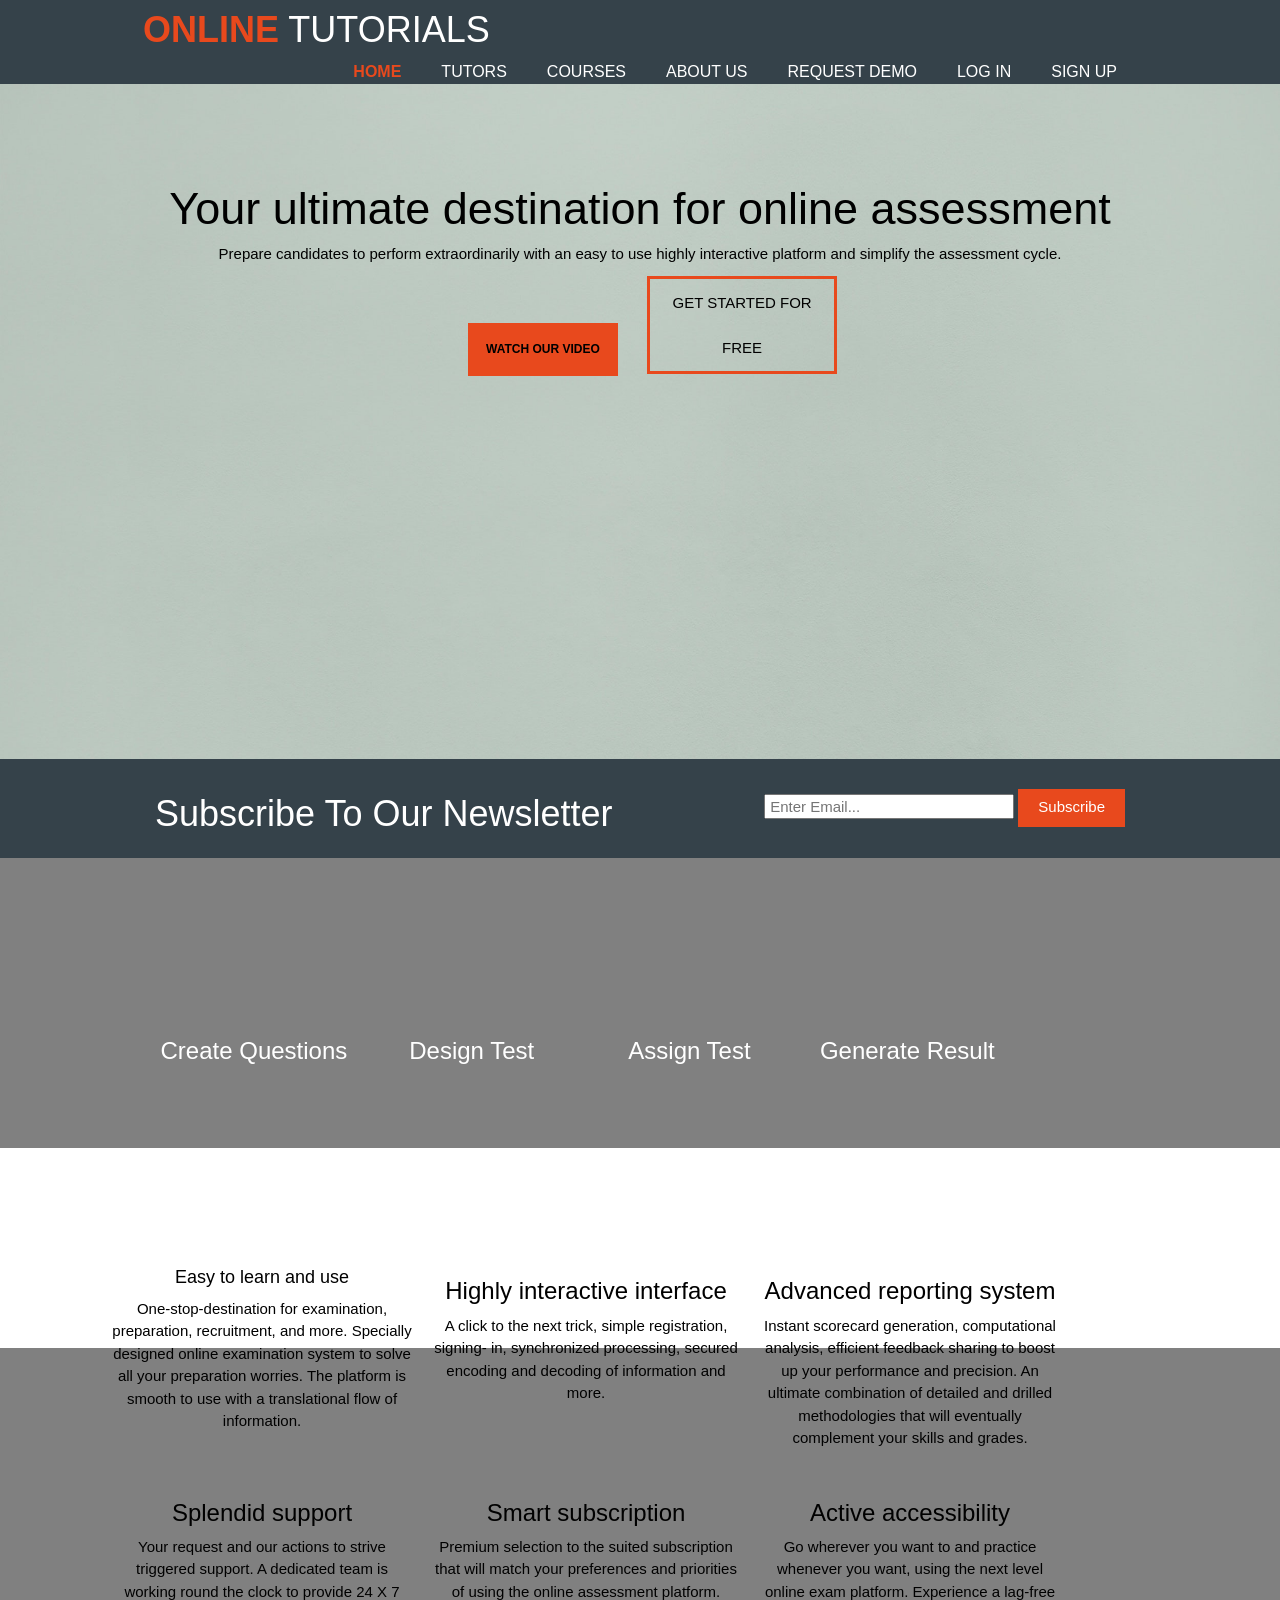
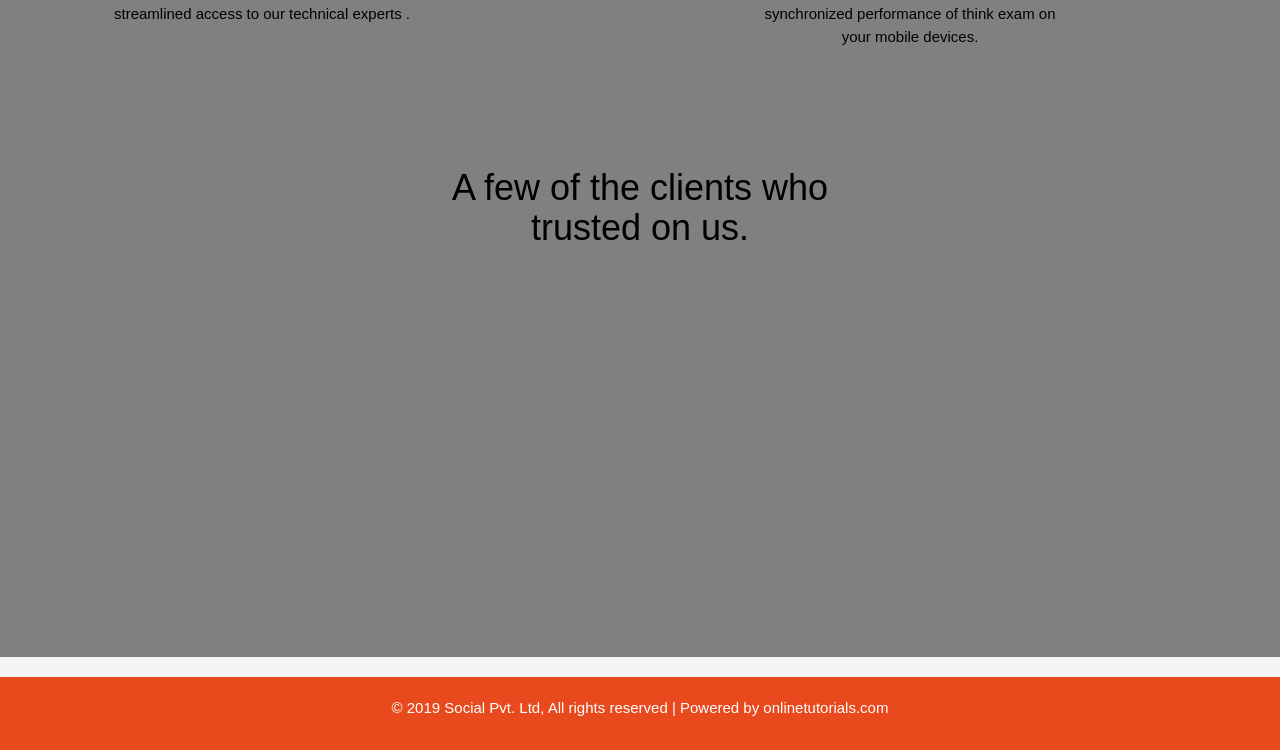
<file: index.html>
﻿<!DOCTYPE html>
<html>
<head>
	<meta charset="utf-8">
    <meta name="viewport" content="width=device-width, initial-scale=1">
  	<link rel="stylesheet" href="https://maxcdn.bootstrapcdn.com/bootstrap/3.4.0/css/bootstrap.min.css">
  	<script src="https://ajax.googleapis.com/ajax/libs/jquery/3.3.1/jquery.min.js"></script>
  	<script src="https://maxcdn.bootstrapcdn.com/bootstrap/3.4.0/js/bootstrap.min.js"></script>
	<title>ONLINE EXAM | WELCOME</title>
	<link rel="stylesheet" type="text/css" href="style.css">
</head>
<body>
	<header>
		<div class="container">
			<div id="branding">
				<h1><span class="highlight">ONLINE</span> TUTORIALS </h1>	
			</div>
			<nav>
				<ul>
					<li class="current"><a href="index.php"> HOME </a></li>
					<li><a href="index.php"> TUTORS </a> </li>
					<li><a href="index.php"> COURSES </a> </li>
					<li><a href="index.php"> ABOUT US </a> </li>
					<li><a href="index.php"> REQUEST DEMO </a></li>
					<li><a href="loginpage.html"> LOG IN </a> </li>
					<li><a href="signup.html"> SIGN UP </a> </li>

				</ul>

				
			</nav>

			
		</div>
	</header>

	<section id="showcase">
		<div class="bgimage">
		<div class="container">
			<h1> Your ultimate destination for online assessment</h1>
			<p> Prepare candidates to perform extraordinarily with an easy to use highly interactive platform and simplify the assessment cycle.</p>
			<button id="buttonone"> WATCH OUR VIDEO </button>
			<button id="buttontwo"> GET STARTED FOR FREE </button>
		</div>	
			
		</div>
		
	</section>

	<section id="newsletter">
		<div class="container">
			<h1> Subscribe To Our Newsletter</h1>
			<form>
				<input type="email" placeholder="Enter Email...">
				<button type="submit" class="button_1"> Subscribe </button>
			</form>
			
		</div>

		
	</section>

	<section id="boxes">

		<div class="box">
			<h3 > Create Questions </h3>
	    </div>

		<div class="box">
			<h3> Design Test </h3>
		</div>

		<div class="box">
			<h3> Assign Test </h3>
		</div>

		<div class="box">
			<h3> Generate Result </h3>
		</div>
		
	</section>

	<section id="works">
		<div class="work">
			<h4> Easy to learn and use </h4>
			<p> One-stop-destination for examination, preparation, recruitment, and more. Specially designed online examination system to solve all your preparation worries. The platform is smooth to use with a translational flow of information. </p>
		</div>

		<div class="work">
			<h3> Highly interactive interface </h3>
			<p> A click to the next trick, simple registration, signing- in, synchronized processing, secured encoding and decoding of information and more. </p>
		</div>

		<div class="work">
			<h3> Advanced reporting system  </h3>
			<p> Instant scorecard generation, computational analysis, efficient feedback sharing to boost up your performance and precision. An ultimate combination of detailed and drilled methodologies that will eventually complement your skills and grades. </p>
		</div>

		<div class="work">
			<h3> Splendid support  </h3>
			<p> Your request and our actions to strive triggered support. A dedicated team is working round the clock to provide 24 X 7 streamlined access to our technical experts . </p>
		</div>

		<div class="work">
			<h3> Smart subscription </h3> 
			<p> Premium selection to the suited subscription that will match your preferences and priorities of using the online assessment platform. </p>
		</div>

		<div class="work">
			<h3> Active accessibility </h3>
			<p> Go wherever you want to and practice whenever you want, using the next level online exam platform. Experience a lag-free synchronized performance of think exam on your mobile devices. </p>
		</div>


		
	</section>

	<section id="customer">
		<div class="client">
			<h1> A few of the clients who trusted on us.</h1>
			
		</div>
	</section>

	<footer>
    <P> © 2019  Social Pvt. Ltd, All rights reserved | Powered by onlinetutorials.com </P>
		
	</footer>

</body>
</html>
</file>
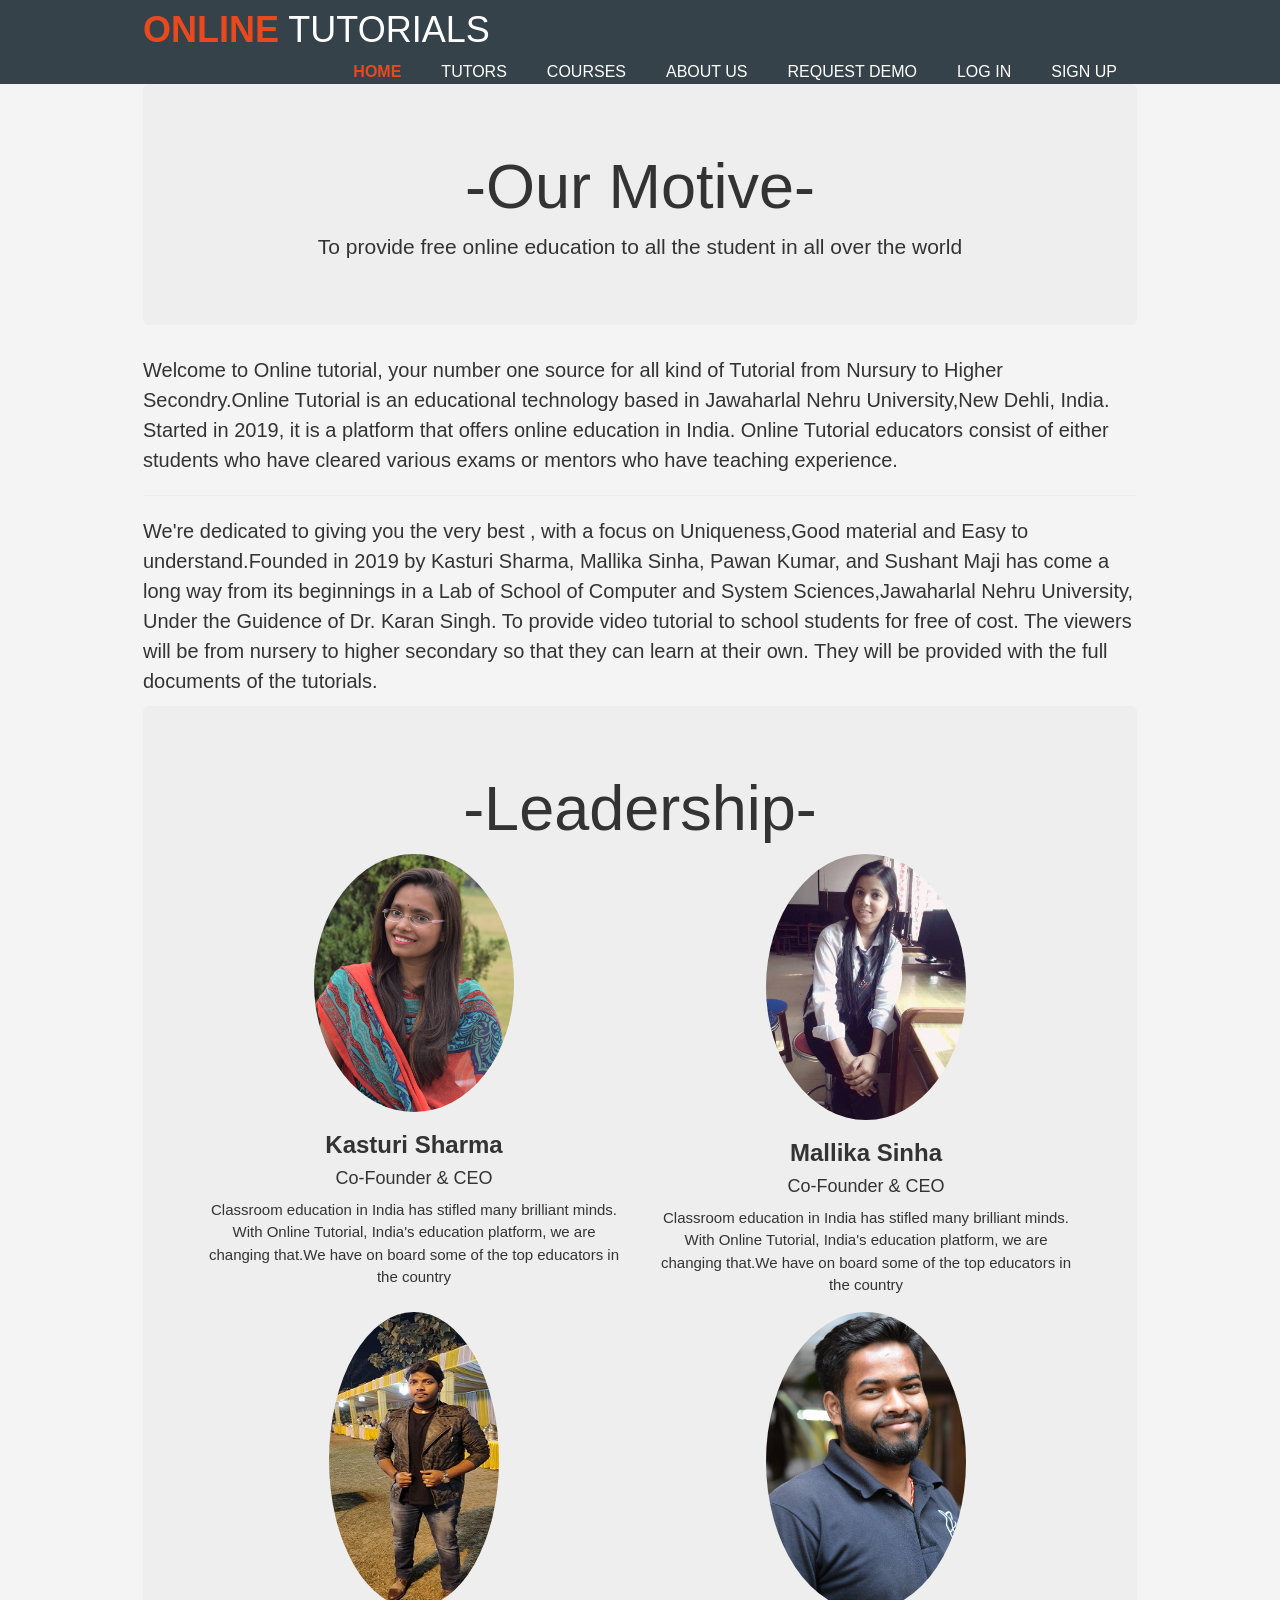
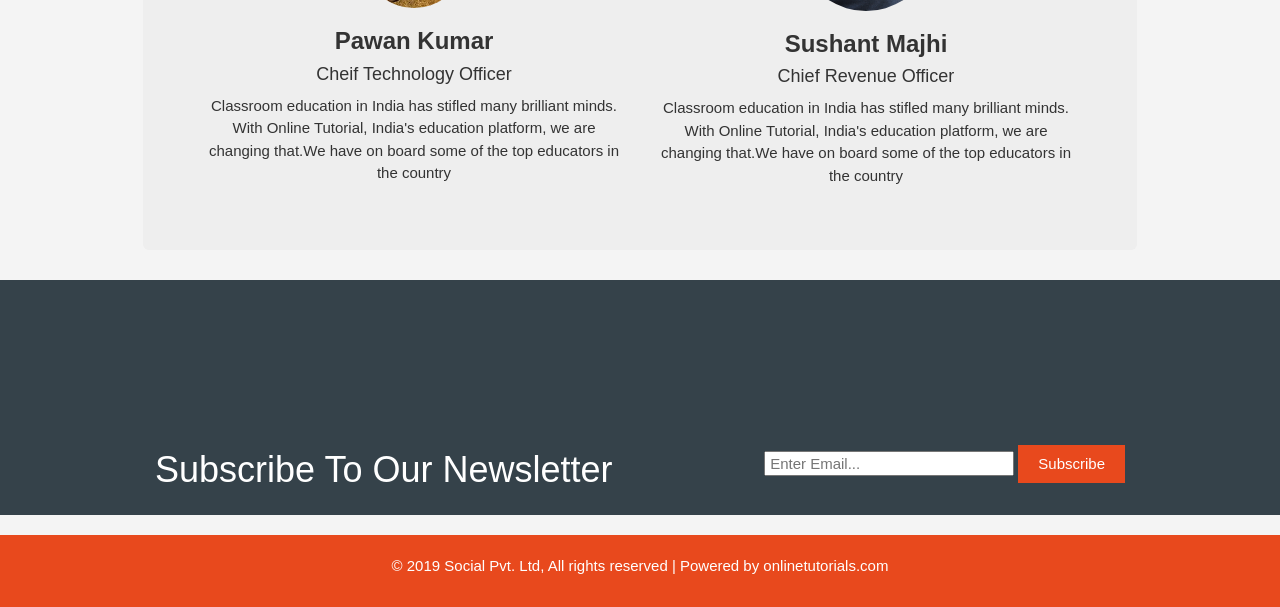
<file: aboutus.html>
<!DOCTYPE html>
<html>
<head>
	<meta charset="utf-8">
    <meta name="viewport" content="width=device-width, initial-scale=1">
  	<link rel="stylesheet" href="https://maxcdn.bootstrapcdn.com/bootstrap/3.4.0/css/bootstrap.min.css">
  	<script src="https://ajax.googleapis.com/ajax/libs/jquery/3.3.1/jquery.min.js"></script>
  	<script src="https://maxcdn.bootstrapcdn.com/bootstrap/3.4.0/js/bootstrap.min.js"></script>
	<title>ONLINE EXAM | WELCOME</title>
	<link rel="stylesheet" type="text/css" href="style.css">
</head>
<body>
	<header>
		<div class="container">
			<div id="branding">
				<h1><span class="highlight">ONLINE</span> TUTORIALS </h1>	
			</div>
			<nav>
				<ul>
					<li class="current"><a href="index.php"> HOME </a></li>
					<li><a href="index.php"> TUTORS </a> </li>
					<li><a href="index.php"> COURSES </a> </li>
					<li><a href="index.php"> ABOUT US </a> </li>
					<li><a href="index.php"> REQUEST DEMO </a></li>
					<li><a href="loginpage.html"> LOG IN </a> </li>
					<li><a href="signup.html"> SIGN UP </a> </li>

				</ul>

				
			</nav>

			
		</div>
	</header>

	<div class="container">
		<div class ="jumbotron text-center">
			<h1>-Our Motive-</h1>
			<p>To provide free online education to all the student in all over the world</p>
		</div>
	</div>

	<div class = "container">
		<p style="Arial, Helvetica, sans-serif;font-size:20px;">
		Welcome to Online tutorial, your number one source for all kind of Tutorial from Nursury to Higher Secondry.Online Tutorial is an educational technology  based in Jawaharlal Nehru University,New Dehli, India. Started in 2019, it is a platform that offers online education in India. Online Tutorial educators consist of either students who have cleared various exams or mentors who have teaching experience.
		</p>
		<hr>
		<p style="Arial, Helvetica, sans-serif;font-size:20px;">

		We're dedicated to giving you the very best , with a focus on Uniqueness,Good material and Easy to understand.Founded in 2019 by Kasturi Sharma, Mallika Sinha, Pawan Kumar, and Sushant Maji has come a long way from its beginnings in a Lab of School of Computer and System Sciences,Jawaharlal Nehru University, Under the Guidence of Dr. Karan Singh. To provide video tutorial to school students for free of cost.
         The viewers will be from nursery to higher secondary so that they can learn at their own.
         They will be provided with the full documents of the tutorials.
	</p>
</div>

<div class= "container">
		<div class ="jumbotron text-center">
			<h1>-Leadership-</h1>
			<div class="row">
					<div class="col-sm-6">
							<img src="kasturi.jpg" class="img-circle img-responsive center-block" alt="Kasturi Sharma" width="200" height="150">
						<h3><b>Kasturi Sharma</b></h3>
						<h4>Co-Founder & CEO</h4>
						<p style="Arial, Helvetica, sans-serif;font-size:15px;">Classroom education in India has stifled many brilliant minds.  With Online Tutorial, India's  education platform, we are changing that.We have on board some of the top educators in the country</p>
					</div>


				<div class="col-sm-6">
					<img src="mallika.jpg" class="img-circle img-responsive center-block" alt="Mallika Sinha" width="200" height="150">
					<h3><b>Mallika Sinha</b></h3>
					<h4>Co-Founder & CEO</h4>
					<p style="Arial, Helvetica, sans-serif;font-size:15px;">Classroom education in India has stifled many brilliant minds.  With Online Tutorial, India's  education platform, we are changing that.We have on board some of the top educators in the country</p>
					</div>
				</div>

				<div class="row">
					<div class="col-sm-6">
					<img src="pawan.jpg" class="img-circle img-responsive center-block" alt="Pawan Kumar" width ="170" height="150">
						<h3><b>Pawan Kumar</b></h3>
					    <h4>Cheif Technology Officer</h4>
					    <p style="Arial, Helvetica, sans-serif;font-size:15px;">Classroom education in India has stifled many brilliant minds.  With Online Tutorial, India's  education platform, we are changing that.We have on board some of the top educators in the country</p>
					</div>


				<div class="col-sm-6">
					<img src="sushant.jpg" class="img-circle img-responsive center-block" alt="Sushant Majhi" width="200" height="150">
					<h3><b>Sushant Majhi</b></h3>
					<h4>Chief Revenue Officer</h4>
					<p style="Arial, Helvetica, sans-serif;font-size:15px;">Classroom education in India has stifled many brilliant minds.  With Online Tutorial, India's  education platform, we are changing that.We have on board some of the top educators in the country</p>
					</div>
				</div>

			</div>
		</div>
</div>

<section id="newsletter">
    <div class="container"><br><br><br><br><br><br>
      <h1> Subscribe To Our Newsletter</h1>
      <form>
        <input type="email" placeholder="Enter Email...">
        <button type="submit" class="button_1"> Subscribe </button>
      </form>
      
    </div>

    
  </section> 

	

	<footer>
    <P> © 2019  Social Pvt. Ltd, All rights reserved | Powered by onlinetutorials.com </P>
		
	</footer>

</body>
</html>
</file>
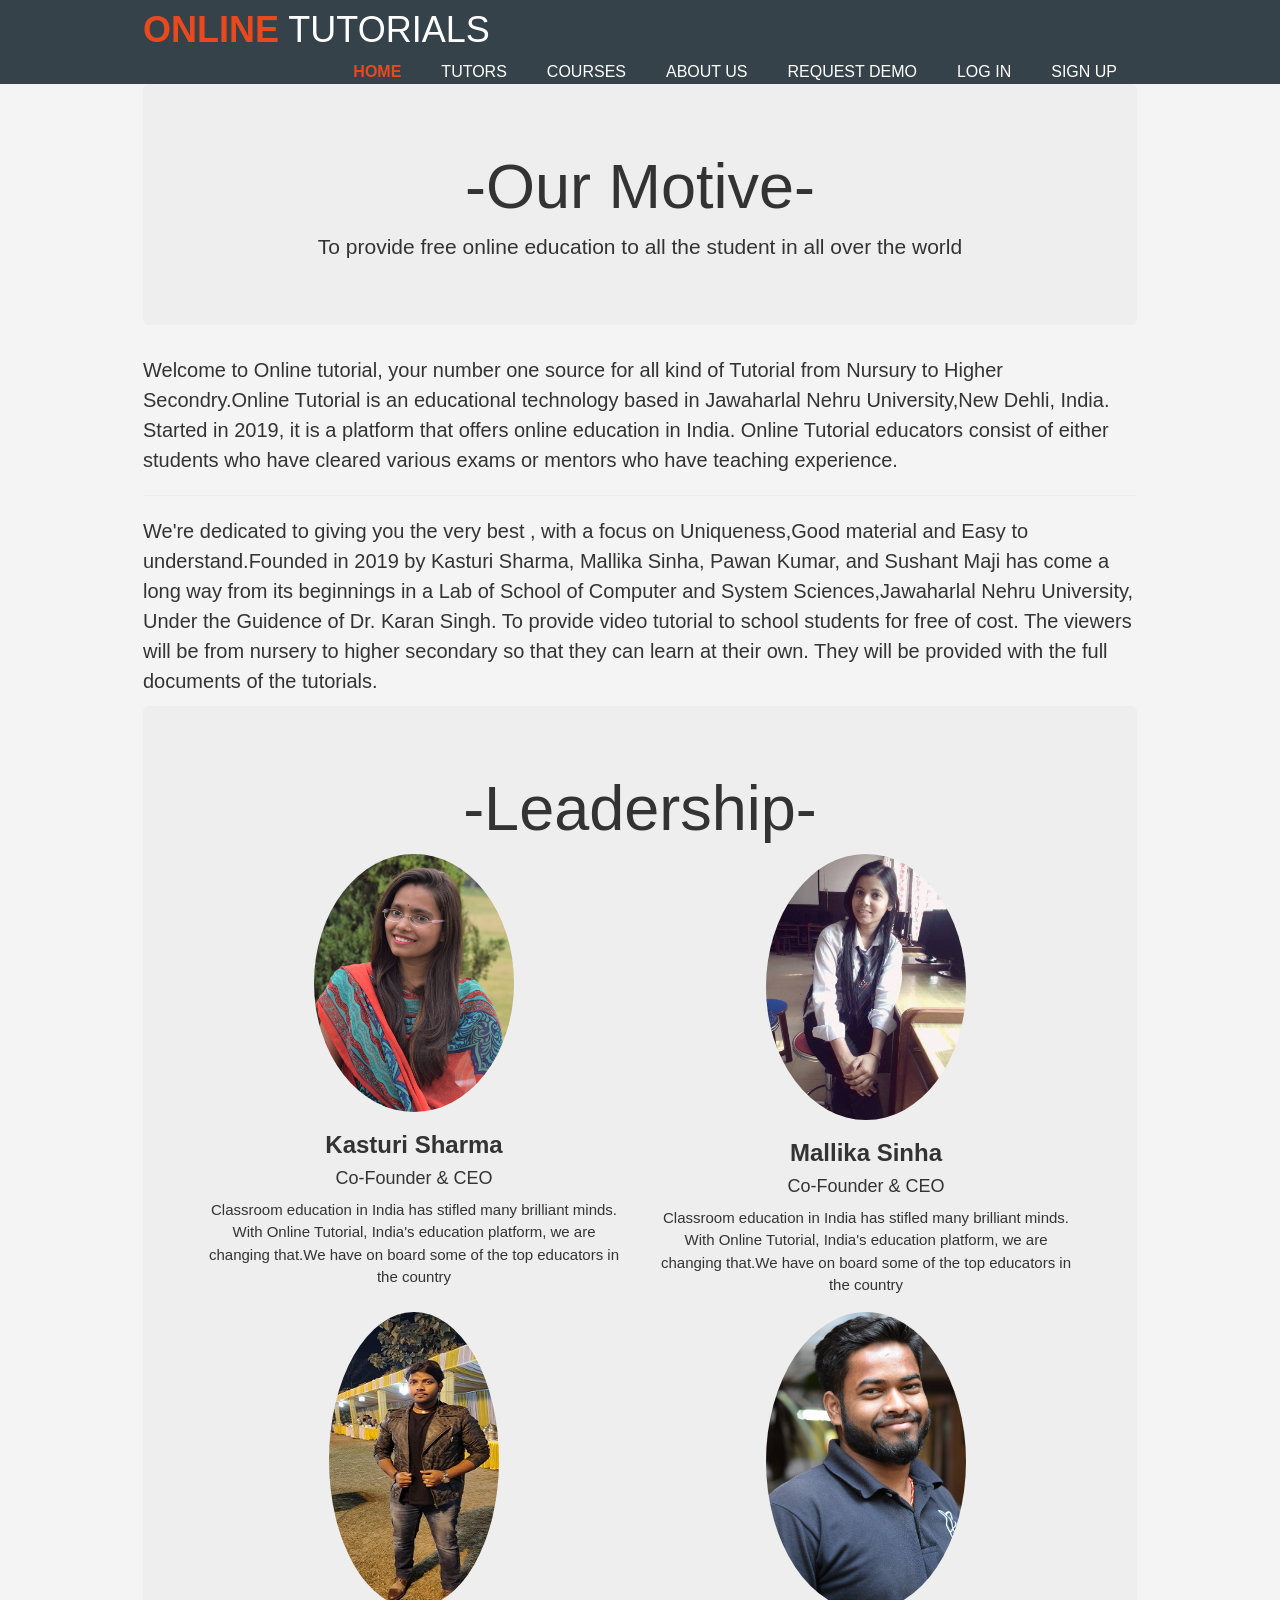
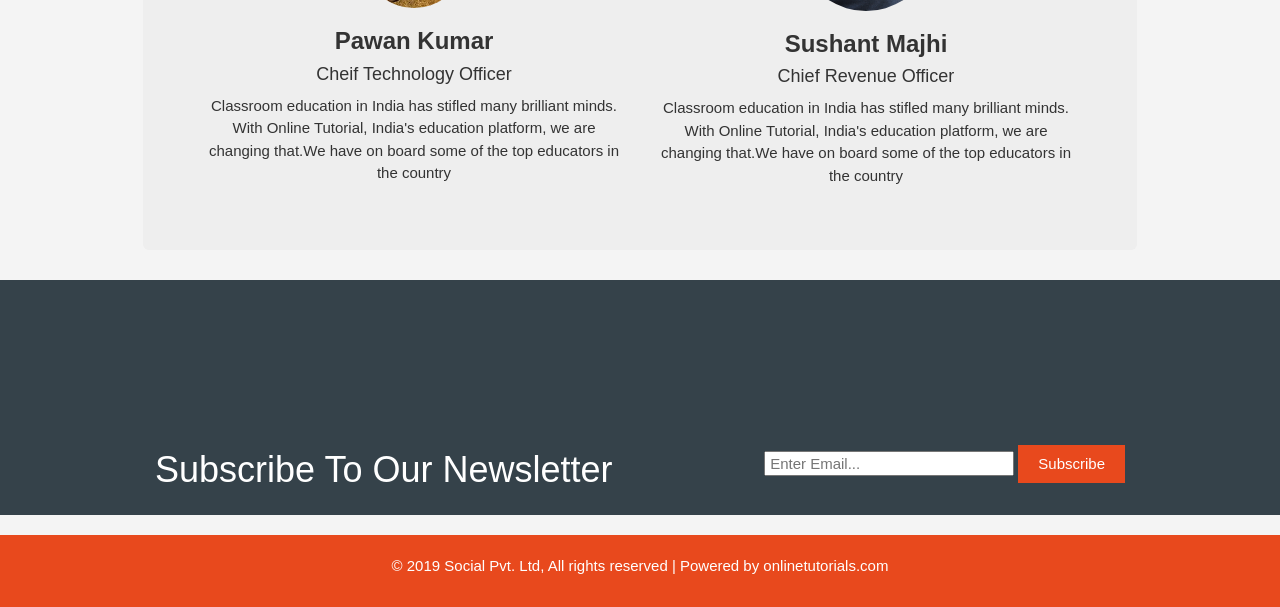
<file: aboutUs1.html>
<!DOCTYPE html>
<html>
<head>
	<meta charset="utf-8">
    <meta name="viewport" content="width=device-width, initial-scale=1">
  	<link rel="stylesheet" href="https://maxcdn.bootstrapcdn.com/bootstrap/3.4.0/css/bootstrap.min.css">
  	<script src="https://ajax.googleapis.com/ajax/libs/jquery/3.3.1/jquery.min.js"></script>
  	<script src="https://maxcdn.bootstrapcdn.com/bootstrap/3.4.0/js/bootstrap.min.js"></script>
	<title>ONLINE EXAM | WELCOME</title>
	<link rel="stylesheet" type="text/css" href="style.css">
</head>
<body>
	<header>
		<div class="container">
			<div id="branding">
				<h1><span class="highlight">ONLINE</span> TUTORIALS </h1>	
			</div>
			<nav>
				<ul>
					<li class="current"><a href="index.php"> HOME </a></li>
					<li><a href="index.php"> TUTORS </a> </li>
					<li><a href="index.php"> COURSES </a> </li>
					<li><a href="index.php"> ABOUT US </a> </li>
					<li><a href="index.php"> REQUEST DEMO </a></li>
					<li><a href="loginpage.html"> LOG IN </a> </li>
					<li><a href="signup.html"> SIGN UP </a> </li>

				</ul>

				
			</nav>

			
		</div>
	</header>

	<div class="container">
		<div class ="jumbotron text-center">
			<h1>-Our Motive-</h1>
			<p>To provide free online education to all the student in all over the world</p>
		</div>
	</div>

	<div class = "container">
		<p style="Arial, Helvetica, sans-serif;font-size:20px;">
		Welcome to Online tutorial, your number one source for all kind of Tutorial from Nursury to Higher Secondry.Online Tutorial is an educational technology  based in Jawaharlal Nehru University,New Dehli, India. Started in 2019, it is a platform that offers online education in India. Online Tutorial educators consist of either students who have cleared various exams or mentors who have teaching experience.
		</p>
		<hr>
		<p style="Arial, Helvetica, sans-serif;font-size:20px;">

		We're dedicated to giving you the very best , with a focus on Uniqueness,Good material and Easy to understand.Founded in 2019 by Kasturi Sharma, Mallika Sinha, Pawan Kumar, and Sushant Maji has come a long way from its beginnings in a Lab of School of Computer and System Sciences,Jawaharlal Nehru University, Under the Guidence of Dr. Karan Singh. To provide video tutorial to school students for free of cost.
         The viewers will be from nursery to higher secondary so that they can learn at their own.
         They will be provided with the full documents of the tutorials.
	</p>
</div>

<div class= "container">
		<div class ="jumbotron text-center">
			<h1>-Leadership-</h1>
			<div class="row">
					<div class="col-sm-6">
							<img src="kasturi.jpg" class="img-circle img-responsive center-block" alt="Kasturi Sharma" width="200" height="150">
						<h3><b>Kasturi Sharma</b></h3>
						<h4>Co-Founder & CEO</h4>
						<p style="Arial, Helvetica, sans-serif;font-size:15px;">Classroom education in India has stifled many brilliant minds.  With Online Tutorial, India's  education platform, we are changing that.We have on board some of the top educators in the country</p>
					</div>


				<div class="col-sm-6">
					<img src="mallika.jpg" class="img-circle img-responsive center-block" alt="Mallika Sinha" width="200" height="150">
					<h3><b>Mallika Sinha</b></h3>
					<h4>Co-Founder & CEO</h4>
					<p style="Arial, Helvetica, sans-serif;font-size:15px;">Classroom education in India has stifled many brilliant minds.  With Online Tutorial, India's  education platform, we are changing that.We have on board some of the top educators in the country</p>
					</div>
				</div>

				<div class="row">
					<div class="col-sm-6">
					<img src="pawan.jpg" class="img-circle img-responsive center-block" alt="Pawan Kumar" width ="170" height="150">
						<h3><b>Pawan Kumar</b></h3>
					    <h4>Cheif Technology Officer</h4>
					    <p style="Arial, Helvetica, sans-serif;font-size:15px;">Classroom education in India has stifled many brilliant minds.  With Online Tutorial, India's  education platform, we are changing that.We have on board some of the top educators in the country</p>
					</div>


				<div class="col-sm-6">
					<img src="sushant.jpg" class="img-circle img-responsive center-block" alt="Sushant Majhi" width="200" height="150">
					<h3><b>Sushant Majhi</b></h3>
					<h4>Chief Revenue Officer</h4>
					<p style="Arial, Helvetica, sans-serif;font-size:15px;">Classroom education in India has stifled many brilliant minds.  With Online Tutorial, India's  education platform, we are changing that.We have on board some of the top educators in the country</p>
					</div>
				</div>

			</div>
		</div>
</div>

<section id="newsletter">
    <div class="container"><br><br><br><br><br><br>
      <h1> Subscribe To Our Newsletter</h1>
      <form>
        <input type="email" placeholder="Enter Email...">
        <button type="submit" class="button_1"> Subscribe </button>
      </form>
      
    </div>

    
  </section> 

	

	<footer>
    <P> © 2019  Social Pvt. Ltd, All rights reserved | Powered by onlinetutorials.com </P>
		
	</footer>

</body>
</html>
</file>
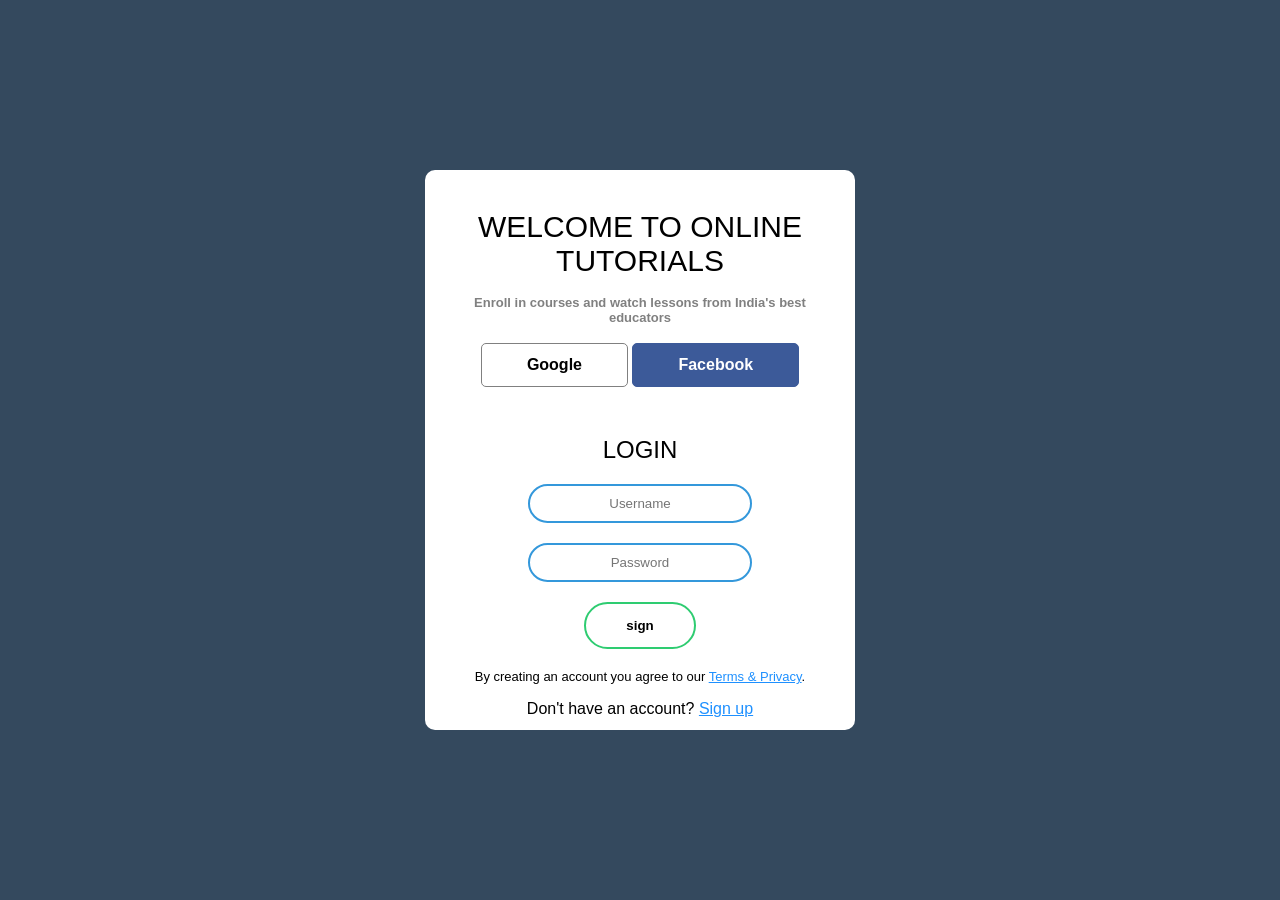
<file: loginpage.html>
<!DOCTYPE html>
<html lang="en" dir="ltr">
<head>
	<meta charset="utf-8">
	<meta name="viewport" content="width=device-width, initial-scale=1">
	<title>Login FORM</title>	
	<link rel="stylesheet" type="text/css" href="loginstyle.css">
</head>
<body>

	<form class="box" action="login.php" method="post">
		<div class="heading"><h1>WELCOME TO Online Tutorials</h1></div>
		<h4>Enroll in courses and watch lessons from India's best educators</h4>
		<div class="btn-group">
  			<button class="btn1"><span>Google</span></button>
  			<button class="btn2"><span>Facebook</span></button>
		</div>
		<div class="signup">
			<h2>Login</h2>
			<input type="text" name="username" placeholder="Username">
			<input type="Password" name="password" placeholder="Password">
			<input type="submit" name="sign" value="sign">
		</div>
		<p class="term">By creating an account you agree to our <a href="#" style="color:dodgerblue">Terms & Privacy</a>.</p>
		<p>Don't have an account? <a href="signup.html" style="color:dodgerblue">Sign up</a></p>
	</form>

</body>
</html>
</file>
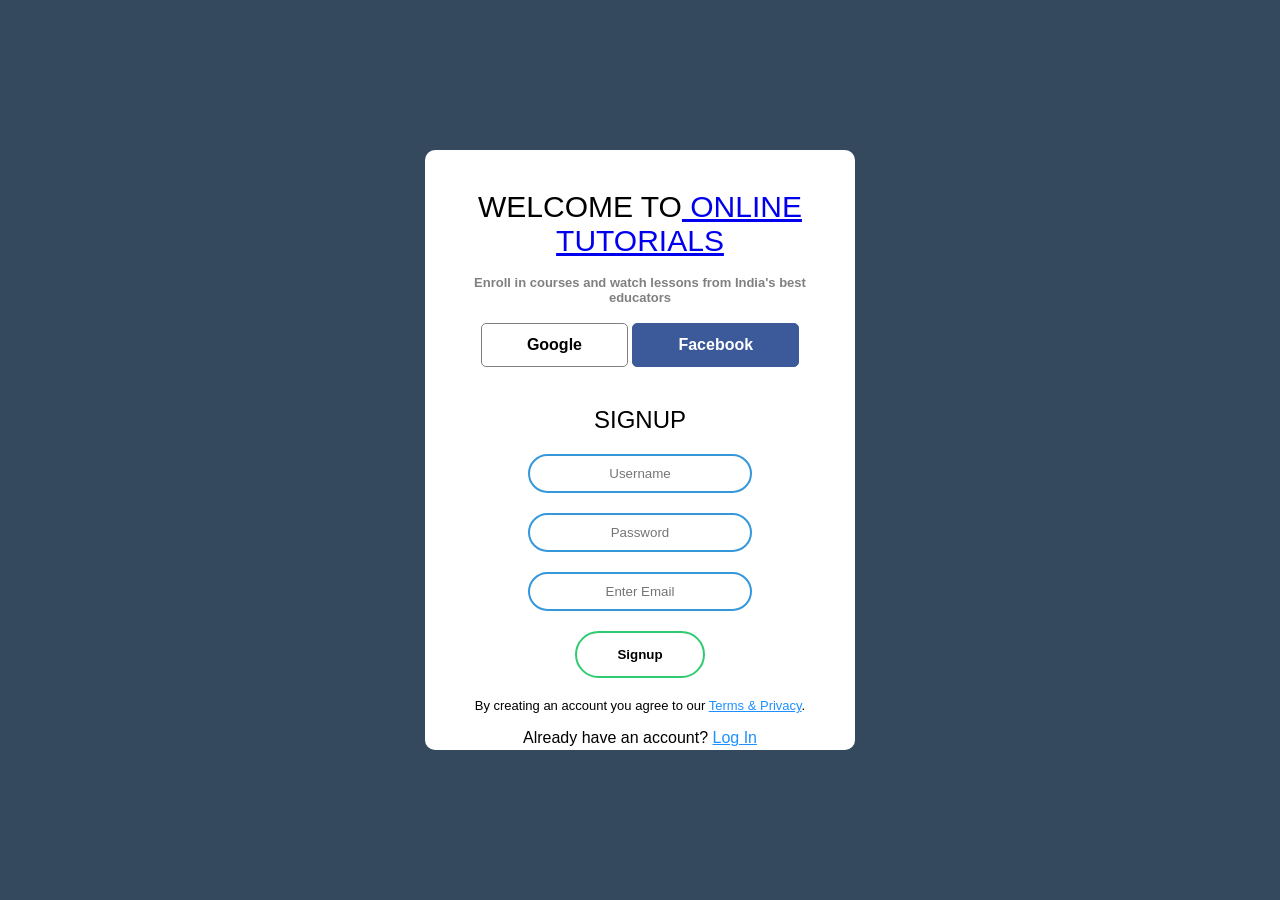
<file: signup.html>
<!DOCTYPE html>
<html lang="en" dir="ltr">

<head>
	<meta charset="utf-8">
	<meta name="viewport" content="width=device-width, initial-scale=1">
	<title>Sign Up FORM</title>	
	<link rel="stylesheet" type="text/css" href="signupstyle.css">
</head>
<body>
	<form class="box" action="signup.php" method="post">
		<div class="heading"><h1>WELCOME TO<a href="index.php"> Online Tutorials</a></h1></div>
		<h4>Enroll in courses and watch lessons from India's best educators</h4>
		<div class="btn-group">
  			<button class="btn1"><span>Google</span></button>
  			<button class="btn2"><span>Facebook</span></button>
		</div>
		<div class="signup">
			<h2>Signup</h2>
			<input type="text" name="username" placeholder="Username">
			<input type="Password" name="password" placeholder="Password">
			<input type="Email" name="email" placeholder="Enter Email">
			<input type="submit" name="Signup" value="Signup">
		</div>
		<p class="term">By creating an account you agree to our <a href="#" style="color:dodgerblue">Terms & Privacy</a>.</p>
		<p>Already have an account? <a href="loginpage.html" style="color:dodgerblue">Log In</a></p>
	</form>
</body>
</html>
</file>
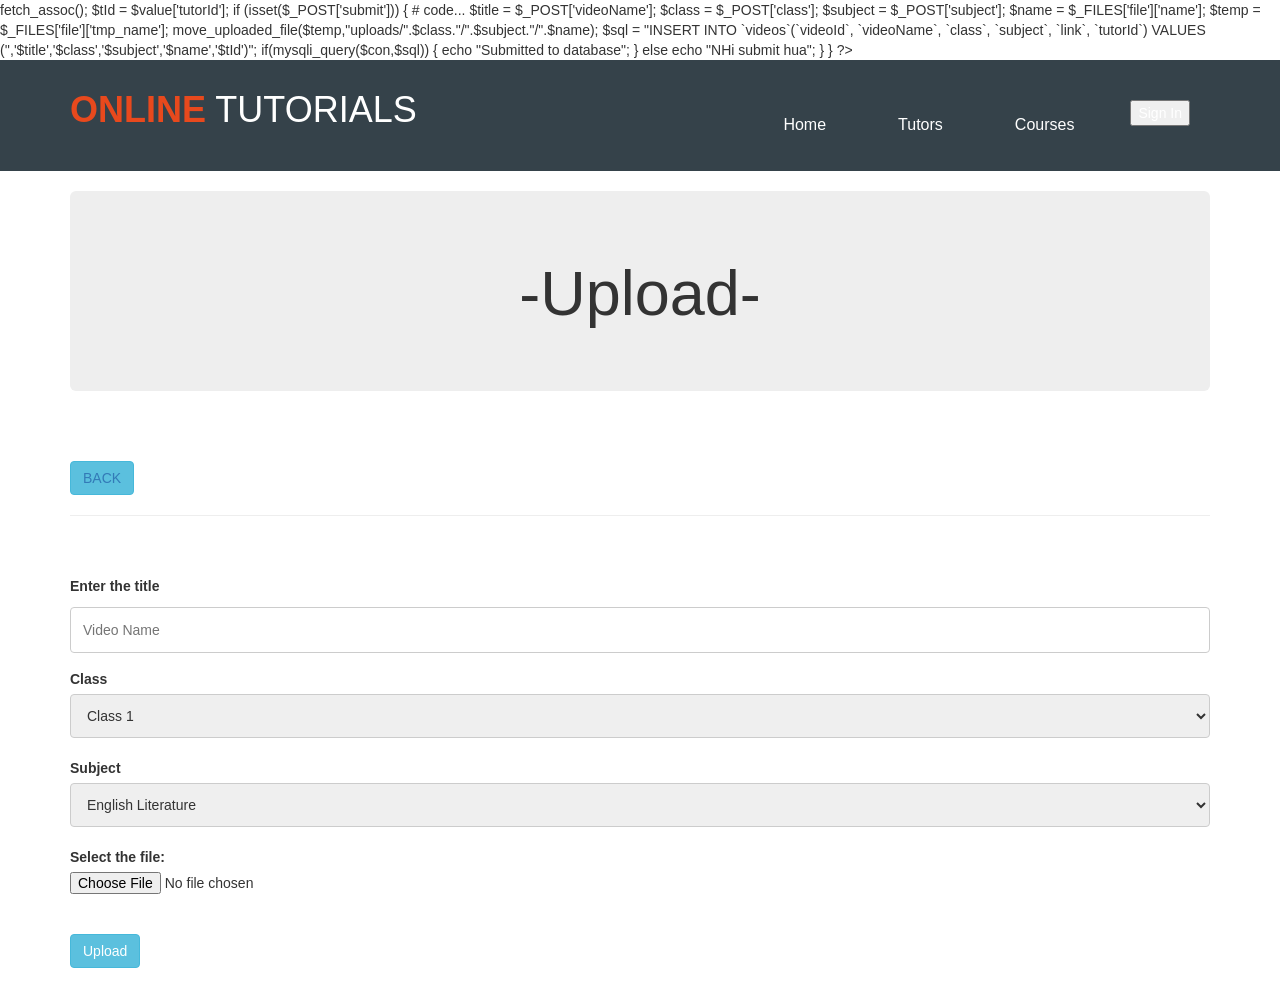
<file: UploadVideo.html>
<?php

		require_once 'connect.php';
		session_start();
		if(isset($_SESSION['tutorName']))
    	{
	        $username = $_SESSION['tutorName'];
	    
	        $sql= "SELECT * FROM  `tutors` WHERE `tutorUserName` = '$username' ";
	        $result= mysqli_query($con, $sql);
	        $value = $result->fetch_assoc();
	        $tId = $value['tutorId'];

	        if (isset($_POST['submit'])) {
			# code...
				$title = $_POST['videoName'];
				$class = $_POST['class'];
				$subject = $_POST['subject'];
				$name = $_FILES['file']['name'];
				$temp = $_FILES['file']['tmp_name'];

				move_uploaded_file($temp,"uploads/".$class."/".$subject."/".$name);
				$sql = "INSERT INTO `videos`(`videoId`, `videoName`, `class`, `subject`, `link`, `tutorId`) VALUES ('','$title','$class','$subject','$name','$tId')";
				if(mysqli_query($con,$sql))
				{
					echo "Submitted to database";
				}
				else
					echo "NHi submit hua";
			}
    	}
?>



<!DOCTYPE html>
<html>
<head>
	<meta charset="utf-8">
    <meta name="viewport" content="width=device-width, initial-scale=1">
	<link rel="stylesheet" type="text/css" href="UploadVideoStyleSheet.css">
	<link rel="stylesheet" href="https://maxcdn.bootstrapcdn.com/bootstrap/3.4.0/css/bootstrap.min.css">
  	<script src="https://ajax.googleapis.com/ajax/libs/jquery/3.3.1/jquery.min.js"></script>
  	<script src="https://maxcdn.bootstrapcdn.com/bootstrap/3.4.0/js/bootstrap.min.js"></script>
	<title>ONLINE EXAM | WELCOME</title>
	
</head>
<body>
	<header>
		<div class="container">
			<div id="branding">
				<h1><span class="highlight">ONLINE</span> TUTORIALS </h1>	
			</div>
			<nav>
				<ul>
					<li><div class="dropdown">
    						<button class="dropbtn"><a href="index.php">Home </a>
      							<i class="fa fa-caret-down"></i>
    						</button>
    						<div class="dropdown-content">
      							<a href="aboutus.html">About Us</a>
      							<a href="contact.html">Contact Us</a>
    						</div>
  						</div> 

					</li>
					<li>
						<div class="dropdown">
    						<button class="dropbtn">Tutors 
      							<i class="fa fa-caret-down"></i>
    						</button>
    						<div class="dropdown-content">
      							<a href="#">Kasturi Sharma</a>
      							<a href="#">Mallika Sinha</a>
      							<a href="#">Pawan Kumar</a>
      							<a href="#">Sushant Maji</a><hr>
      							<a href="#">Become a Tutor</a>
    						</div>
  						</div> 
					</li>
					<li> 
						<div class="dropdown">
    						<button class="dropbtn">Courses 
      							<i class="fa fa-caret-down"></i>
    						</button>
    						<div class="dropdown-content">
      							<a href="subjects.html">Class 1</a>
      							<a href="subjects.html">Class 2</a>
      							<a href="subjects.html">Class 3</a>
      							<a href="subjects.html">Class 4</a>
      							<a href="subjects.html">Class 5</a>
      							<a href="subjects.html">Class 6</a>
      							<a href="subjects.html">Class 7</a>
      							<a href="subjects.html">Class 8</a>
      							<a href="subjects.html">Class 9</a>
      							<a href="subjects.html">Class 10</a>
    						</div>
  						</div> 
  					</li>
					<li> <button id="myBtn">Sign In</button></li>
				</ul>

				<!-- Trigger/Open The Modal -->


            	<div id="myModal" class="modal">
              		<!-- Modal content -->
            		<div class="modal-content">
              			<span class="close">&times;</span>
                		<form class="boxlog" action="login.php" method="post">
	                		<div class="heading"><h1>WELCOME TO Online Tutorials</h1></div>
	                  		<h4>Enroll in courses and watch lessons from India's best educators</h4>
	                		<div class="btn-group">
	                    		<button class="btn1"><span>Google</span></button>
	                    		<button class="btn2"><span>Facebook</span></button>
	                		</div>
		                	<div class="signup">
			                	<h2>Login</h2>
			                	<input type="text" name="username" placeholder="Username">
								<input type="Password" name="password" placeholder="Password">
								<input type="submit" name="sign" value="sign">
		                	</div>
	                		<p class="term">By creating an account you agree to our <a href="#" style="color:dodgerblue">Terms & Privacy</a>.</p>
	                		<p style="color: #000;">Don't have an account? <a href="signup.html" style="color:dodgerblue">Sign up</a></p>
              			</form>
              		</div>
            	</div>
            	<script type="text/javascript" src="modal.js"></script>		
			</nav>

			
		</div>
	</header>
	
	<div class="container">
		<div class ="jumbotron text-center" style="text-align: center;">
			<p class="text-success"><h1>-Upload-</h1></p>
		</div>
	</div>
	<div class="container">
		<button type="button" class="btn btn-info" value="Back"><a href="teacherDashboard.php">BACK</a></button><hr>
	</div>
	<div class="row">
		<div class="container">
			<form action="UploadVideo.php" method="post" enctype="multipart/form-data">
				<label for="Enter the title">Enter the title</label>
				<input type="text" id="videoName" name="videoName" placeholder="Video Name">

				<label for="class">Class</label>
				<select id="class" name="Class">
					<option value="Class 1">Class 1</option>
					<option value="Class 2">Class 2</option>
					<option value="Class 3">Class 3</option>
					<option value="Class 4">Class 4</option>
					<option value="Class 5">Class 5</option>
					<option value="Class 6">Class 6</option>
					<option value="Class 7">Class 7</option>
					<option value="Class 8">Class 8</option>
					<option value="Class 9">Class 9</option>
					<option value="Class 10">Class 10</option>
				</select><br><br>
		
		<label for="subject">Subject</label>
				<select id="subject" name="Subject">
					<option value="English Literature">English Literature</option>
					<option value="English Language">English Language</option>
					<option value="Hindi Literature">Hindi Literature</option>
					<option value="Maths">Maths</option>
					<option value="Physics">Physics</option>
					<option value="Chemistry">Chemistry</option>
					<option value="Biology">Biology</option>
					<option value="History">History</option>
					<option value="Civics">Civics</option>
					<option value="Geography">Geography</option>
				</select><br><br>
				<label for="Select the file">Select the file: </label>
					<input type="file" id="file" name="file" placeholder="File"><br><br>
		<button type="submit" class="btn btn-info" value="Upload">Upload</button>
	</form>
</div>
</div>

</body>
</html>
</file>
<file: style.css>
body{
	font: 15px/1.5 Arial, Helvetica, sans-serif;
	padding: 0;
	margin: 0;
	background-color: #f4f4f4;
}


/* Global*/

.container{
	width: 80%;
	margin: auto;
	overflow: hidden;
}

header ul{
	margin: 0;
	padding: 0;
}

.button_1{
	height: 38px;
	background:#e8491d;
	border: 0;
	padding-left: 20px;
	padding-right: 20px;
	color: #ffffff;
}


/* Header */

header{
	background: #35424a;
	color: #ffffff;
	padding-top: 10px;
	min-height: 30px;
	text-shadow: #a8491d 3px solid;
}

header a{
	color: #ffffff;
	text-decoration: none;
	text-transform: uppercase;
	font-size: 16px; 
}

header li{
	float: left;
	display: inline;
	padding: 0 20px 0 20px;
}

header #branding{
	float: left;
}

header #branding h1{
	margin: 0;
}

header nav{
	float: right;
	margin-top: 10px;
}

header .highlight, header .current a{
	color: #e8491d;
	font-weight: bold;
}

header a:hover{
	color:#e8491d;
	font-weight: bold;
}


/* Showcase */

#showcase{
	min-height: 400px;
	text-align: center;
	color: #000000;
}

.bgimage{
	background-image: url('ss.jpg');
	background-size: 100% 150%;
	width: 100%;
	height: 75vh;
}

#showcase h1{
	margin-top:100px;
	font-size: 45px;
	margin-bottom: 10px;
}

#showcase p{
	font-size: 15px;
}

#buttonone{
	background-color: #e8491d;
	border-color: none;
	font-size: 12px;
    font-weight: bold;
	text-transform: uppercase;
	line-height: 45px;
	width: 150px;
	margin: 25px;
	border: 3px solid #e8491d;
}

#buttontwo{
	background-color: transparent;
	border: none;
	text-transform: uppercase;
	font font-weight: bold;
	line-height: 45px;
	border: 3px solid #e8491d;
	width: 190px;
}

#newsletter{
	padding: 15px;
	color: #ffffff;
	background: #35424a
}

#newsletter h1{
	float: left;
}

#newsletter form{
	float: right;
	margin-top: 15px;
}

#newsletter input[type="email"]{
	padding: 4px;
	height: 25px;
	width: 250px;
}


/* Boxes */

#boxes{
	padding: 145px;
	color:#ffffff;
	background:#808080;
}

#boxes .box{
	float: left;
	text-align: center;
	width: 22%;
	padding: 15px;
	font-weight: bold;
}



#works{
	padding: 100px;
	color:#000000;
	background:#ffffff;
}

#works .work{
	float: left;
	text-align: center;
	width: 30%;
	padding: 10px;
}

#customer{
	padding: 400px;
	color:#000000;
	background:#808080;
	font-weight: bold;
	text-align: center;

}

footer{
	padding: 20px;
	margin-top: 20px;
	color: #ffffff;
	background-color: #e8491d;
	text-align: center;
}






/* page 2 */
</file>
<file: loginstyle.css>
body{
	margin: 100px;
	padding: 0px;
	font-family: sans-serif;
	background: #34495e;
}	

.box{
	width: 350px;
	height: 480px;
	padding: 40px;
	position: absolute;
	top: 50%;
	left: 50%;
	transform: translate(-50%,-50%);
	background: #ffffff;
	text-align: center;
	border-radius: 10px;
}

.box h1{
	color: black;
	text-transform: uppercase;
	font-weight: 400;
	padding-top: 1px;
}

.box h3{
	color: black;
	text-transform: uppercase;
	font-weight: 50;
}

.box h2{
	color: black;
	text-transform: uppercase;
	font-weight: 200;
	font:bold;
}


.box input[type = "text"],.box input[type = "password"],.box input[type ="Email"]{
	border:0;
	background: none;
	display: block;
	margin: 20px auto;
	text-align: center;
	border: 2px solid #3498db;
	padding: 10px 10px;
	width: 200px;
	outline: none;
	color: black;
	border-radius: 26px;
	transition: 0.25s;
}

.signup{
	padding-top: 30px;
}


.box input[type = "text"]:focus,.box input[type = "password"]:focus,.box input[type ="Email"]:focus{
	width: 280px;
	border-color: #2ecc71;
}

.box input[type = "submit"]{
	border:0;
	background: none;
	display: block;
	margin: 20px auto;
	text-align: center;
	border: 2px solid #2ecc71;
	padding: 14px 40px;
	outline: none;
	font-weight: bold;
	color: black;
	border-radius: 24px;
	transition: 0.25s;
	cursor: pointer;
}

.box input[type = "submit"]:hover{
	background: #2ecc71;
}

.heading h1{
	margin: 0px;
	padding-top: 0px;
	font-size: 30px;
	font:bold;
}

.box h4{
	font-size: 13px;
	font:bold;
	color: #808080;
}

.btn1{
	text-align: center;
	border: 1px solid #808080;
	padding: 12px 45px;
	outline: none;
	font-weight: bold;
	font-size: 16px;
	color: black;
	border-radius: 5px;
	background-color: white;
	cursor: pointer;
}

.btn2{
	text-align: center;
	border: 1px solid #3C5A99;
	padding: 12px 45px;
	outline: none;
	color: white;
	font-weight: bold;
	font-size: 16px;
	border-radius: 5px;
	background-color: #3C5A99;
}

.btn1 span {
  cursor: pointer;
  display: inline-block;
  position: relative;
  transition: 0.5s;
}

.btn1 span:after {
  content: '\00bb';
  position: absolute;
  opacity: 0;
  top: 0;
  right: -20px;
  transition: 0.5s;
}



.btn1:hover span {
  padding-right: 25px;
}

.btn1:hover span:after {
  opacity: 1;
  right: 0;
}


.btn2 span {
  cursor: pointer;
  display: inline-block;
  position: relative;
  transition: 0.5s;
}

.btn2 span:after {
  content: '\00bb';
  position: absolute;
  opacity: 0;
  top: 0;
  right: -20px;
  transition: 0.5s;
}



.btn2:hover span {
  padding-right: 25px;
}

.btn2:hover span:after {
  opacity: 1;
  right: 0;
}

.term{
	font-size: 13px;
}
</file>
<file: signupstyle.css>
body{
	margin: 0px;
	padding: 0px;
	font-family: sans-serif;
	background: #34495e;
}	

.box{
	width: 350px;
	height: 520px;
	padding: 40px;
	position: absolute;
	top: 50%;
	left: 50%;
	transform: translate(-50%,-50%);
	background: #ffffff;
	text-align: center;
	border-radius: 10px;
}

.box h1{
	color: black;
	text-transform: uppercase;
	font-weight: 400;
	padding-top: 1px;
}

.box h3{
	color: black;
	text-transform: uppercase;
	font-weight: 50;
}

.box h2{
	color: black;
	text-transform: uppercase;
	font-weight: 200;
	font:bold;
}


.box input[type = "text"],.box input[type = "password"],.box input[type ="Email"]{
	border:0;
	background: none;
	display: block;
	margin: 20px auto;
	text-align: center;
	border: 2px solid #3498db;
	padding: 10px 10px;
	width: 200px;
	outline: none;
	color: black;
	border-radius: 26px;
	transition: 0.25s;
}

.signup{
	padding-top: 20px;
}


.box input[type = "text"]:focus,.box input[type = "password"]:focus,.box input[type ="Email"]:focus{
	width: 280px;
	border-color: #2ecc71;
}

.box input[type = "submit"]{
	border:0;
	background: none;
	display: block;
	margin: 20px auto;
	text-align: center;
	border: 2px solid #2ecc71;
	padding: 14px 40px;
	outline: none;
	font-weight: bold;
	color: black;
	border-radius: 24px;
	transition: 0.25s;
	cursor: pointer;
}

.box input[type = "submit"]:hover{
	background: #2ecc71;
}

.heading h1{
	margin: 0px;
	padding-top: 0px;
	font-size: 30px;
	font:bold;
}

.box h4{
	font-size: 13px;
	font:bold;
	color: #808080;
}

.btn1{
	text-align: center;
	border: 1px solid #808080;
	padding: 12px 45px;
	outline: none;
	font-weight: bold;
	font-size: 16px;
	color: black;
	border-radius: 5px;
	background-color: white;
	cursor: pointer;
}

.btn2{
	text-align: center;
	border: 1px solid #3C5A99;
	padding: 12px 45px;
	outline: none;
	color: white;
	font-weight: bold;
	font-size: 16px;
	border-radius: 5px;
	background-color: #3C5A99;
}

.btn1 span {
  cursor: pointer;
  display: inline-block;
  position: relative;
  transition: 0.5s;
}

.btn1 span:after {
  content: '\00bb';
  position: absolute;
  opacity: 0;
  top: 0;
  right: -20px;
  transition: 0.5s;
}



.btn1:hover span {
  padding-right: 25px;
}

.btn1:hover span:after {
  opacity: 1;
  right: 0;
}


.btn2 span {
  cursor: pointer;
  display: inline-block;
  position: relative;
  transition: 0.5s;
}

.btn2 span:after {
  content: '\00bb';
  position: absolute;
  opacity: 0;
  top: 0;
  right: -20px;
  transition: 0.5s;
}



.btn2:hover span {
  padding-right: 25px;
}

.btn2:hover span:after {
  opacity: 1;
  right: 0;
}

.term{
	font-size: 13px;
}
</file>
<file: UploadVideoStyleSheet.css>
body{
	font: 15px/1.5 Arial, Helvetica, sans-serif;
	padding: 0;
	margin: 0;
	background-color: #f4f4f4;
}


/* Global*/

.container{
	width: 80%;
	margin: auto;
	overflow: hidden;
}

header ul{
	margin: 0;
	padding: 0;
}

.button_1{
	height: 38px;
	background:#e8491d;
	border: 0;
	padding-left: 20px;
	padding-right: 20px;
	color: #ffffff;
}


/* Header */

header{
	background: #35424a;
	color: #ffffff;
	padding-top: 10px;
	min-height: 30px;
	text-shadow: #a8491d 3px solid;
}

header a{
	color: #ffffff;
	text-decoration: none;
	font-size: 16px; 
}

header li{
	float: left;
	display: inline;
	padding: 0 20px 0 20px;
}

header #branding{
	float: left;
}

header #branding h1{
	margin: 0;
}

header nav{
	float: right;
	margin-top: 10px;
}

header .highlight, header .current a{
	color: #e8491d;
	font-weight: bold;
}

header a:hover{
	color:#e8491d;
	font-weight: bold;
}

.dropdown {
  float: left;
  overflow: hidden;
}

.dropdown .dropbtn {
  font-size: 16px;  
  border: none;
  outline: none;
  color: white;
  padding: 14px 16px;
  background-color: inherit;
  font-family: inherit;
  margin: 0;
}

.navbar a:hover, .dropdown:hover .dropbtn {
  background-color: red;
}

.dropdown, .dropup {
  position: unset !important;
}
.dropdown-content {
  display: none;
  position: absolute;
  background-color: #f9f9f9;
  min-width: 160px;
  box-shadow: 0px 8px 16px 0px rgba(0,0,0,0.2);
  z-index: 1;
}

.dropdown-content a {
  float: none;
  color: black;
  padding: 12px 16px;
  text-decoration: none;
  display: block;
  text-align: left;
}

.dropdown-content a:hover {
  background-color: #ddd;
}

.dropdown:hover .dropdown-content {
  display: block;
}
/* The Modal (background) */
.modal {
  display: none; /* Hidden by default */
  position: fixed; /* Stay in place */
  z-index: 1; /* Sit on top */
  padding-top: 20px; /* Location of the box */
  left: 0;
  top: 0;
  width: 100%; /* Full width */
  height: 100%; /* Full height */
  overflow: auto; /* Enable scroll if needed */
  background-color: rgb(0,0,0); /* Fallback color */
  background-color: rgba(0,0,0,0.4); /* Black w/ opacity */
}

/* Modal Content */
.modal-content {
  
  background: transparent;
  margin: auto;
  padding: 10px;
  width: 80%;
}

/* The Close Button */
.close {
  color: #aaaaaa;
  float: right;
  font-size: 28px;
  font-weight: bold;
}

.close:hover,
.close:focus {
  color: #000;
  text-decoration: none;
  cursor: pointer;
}
	
/*Sign In*/
.boxlog{
	
	width: 500px;
	height: 620px;
	padding: 40px;
	position: absolute;
	top: 10%;
	left: 50%;
	transform: translate(-50%,5%);
	background: #ffffff;
	text-align: center;
	border-radius: 10px;
}

.boxlog h1{
	color: black;
	text-transform: uppercase;
	font-weight: 400;
	padding-top: 1px;
}

.boxlog h3{
	color: black;
	text-transform: uppercase;
	font-weight: 50;
}

.boxlog h2{
	color: black;
	text-transform: uppercase;
	font-weight: 200;
	font:bold;
}


.boxlog input[type = "text"],.boxlog input[type = "password"],.boxlog input[type ="Email"]{
	border:0;
	background: none;
	display: block;
	margin: 20px auto;
	text-align: center;
	border: 2px solid #3498db;
	padding: 10px 10px;
	width: 200px;
	outline: none;
	color: black;
	border-radius: 26px;
	transition: 0.25s;
}

.signup{
	padding-top: 30px;
}


.boxlog input[type = "text"]:focus,.boxlog input[type = "password"]:focus,.boxlog input[type ="Email"]:focus{
	width: 280px;
	border-color: #2ecc71;
}

.boxlog input[type = "submit"]{
	border:0;
	background: none;
	display: block;
	margin: 20px auto;
	text-align: center;
	border: 2px solid #2ecc71;
	padding: 14px 40px;
	outline: none;
	font-weight: bold;
	color: black;
	border-radius: 24px;
	transition: 0.25s;
	cursor: pointer;
}

.boxlog input[type = "submit"]:hover{
	background: #2ecc71;
}

.heading h1{
	margin: 0px;
	padding-top: 0px;
	font-size: 30px;
	font:bold;
}

.boxlog h4{
	font-size: 13px;
	font:bold;
	color: #808080;
}

.btn1{
	text-align: center;
	border: 1px solid #808080;
	padding: 12px 45px;
	outline: none;
	font-weight: bold;
	font-size: 16px;
	color: black;
	border-radius: 5px;
	background-color: white;
	cursor: pointer;
}

.btn2{
	text-align: center;
	border: 1px solid #3C5A99;
	padding: 12px 45px;
	outline: none;
	color: white;
	font-weight: bold;
	font-size: 16px;
	border-radius: 5px;
	background-color: #3C5A99;
}

.btn1 span {
  cursor: pointer;
  display: inline-block;
  position: relative;
  transition: 0.5s;
}

.btn1 span:after {
  content: '\00bb';
  position: absolute;
  opacity: 0;
  top: 0;
  right: -20px;
  transition: 0.5s;
}



.btn1:hover span {
  padding-right: 25px;
}

.btn1:hover span:after {
  opacity: 1;
  right: 0;
}


.btn2 span {
  cursor: pointer;
  display: inline-block;
  position: relative;
  transition: 0.5s;
}

.btn2 span:after {
  content: '\00bb';
  position: absolute;
  opacity: 0;
  top: 0;
  right: -20px;
  transition: 0.5s;
}



.btn2:hover span {
  padding-right: 25px;
}

.btn2:hover span:after {
  opacity: 1;
  right: 0;
}

.term{
	font-size: 15px;
	color: #000;
}




footer{
	padding: 20px;
	margin-top: 20px;
	color: #ffffff;
	background-color: #e8491d;
	text-align: center;
}

input[type=text], select, textarea {
  width: 100%; /* Full width */
  padding: 12px; /* Some padding */  
  border: 1px solid #ccc; /* Gray border */
  border-radius: 4px; /* Rounded borders */
  box-sizing: border-box; /* Make sure that padding and width stays in place */
  margin-top: 6px; /* Add a top margin */
  margin-bottom: 16px; /* Bottom margin */
  resize: vertical /* Allow the user to vertically resize the textarea (not horizontally) */
}

input[type=email]{
  width: 100%; /* Full width */
  padding: 12px; /* Some padding */  
  border: 1px solid #ccc; /* Gray border */
  border-radius: 4px; /* Rounded borders */
  box-sizing: border-box; /* Make sure that padding and width stays in place */
  margin-top: 6px; /* Add a top margin */
  margin-bottom: 16px; /* Bottom margin */
  resize: vertical /* Allow the user to vertically resize the textarea (not horizontally) */
}

body {font-family: Arial, Helvetica, sans-serif;}
* {box-sizing: border-box;}

/* Add a background color and some padding around the form */
.container {
  border-radius: 5px;
  padding: 20px;
}

input[type=submit] {
  background-color: #4CAF50;
  color: white;
  padding: 12px 20px;
  border: none;
  border-radius: 4px;
  cursor: pointer;
}

input[type=submit]:hover {
  background-color: #45a049;
}








/* page 2 */
</file>
